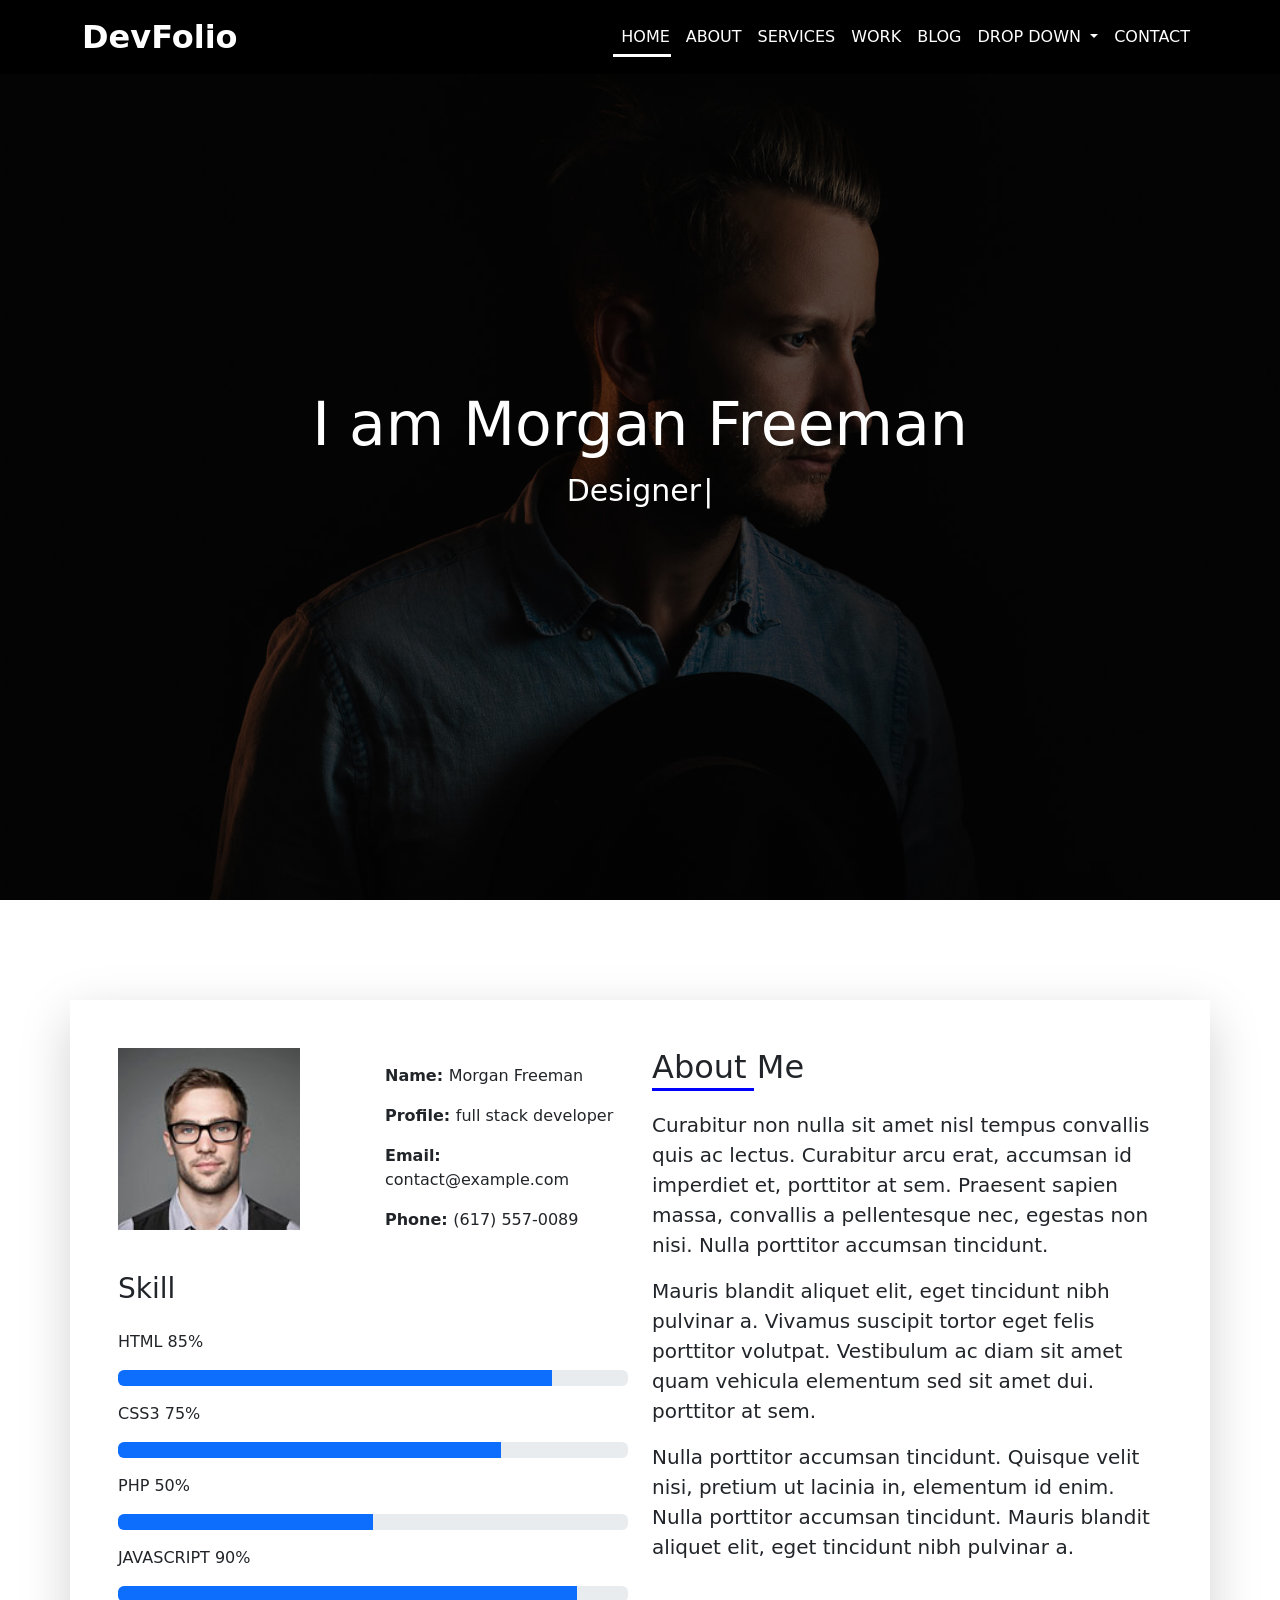
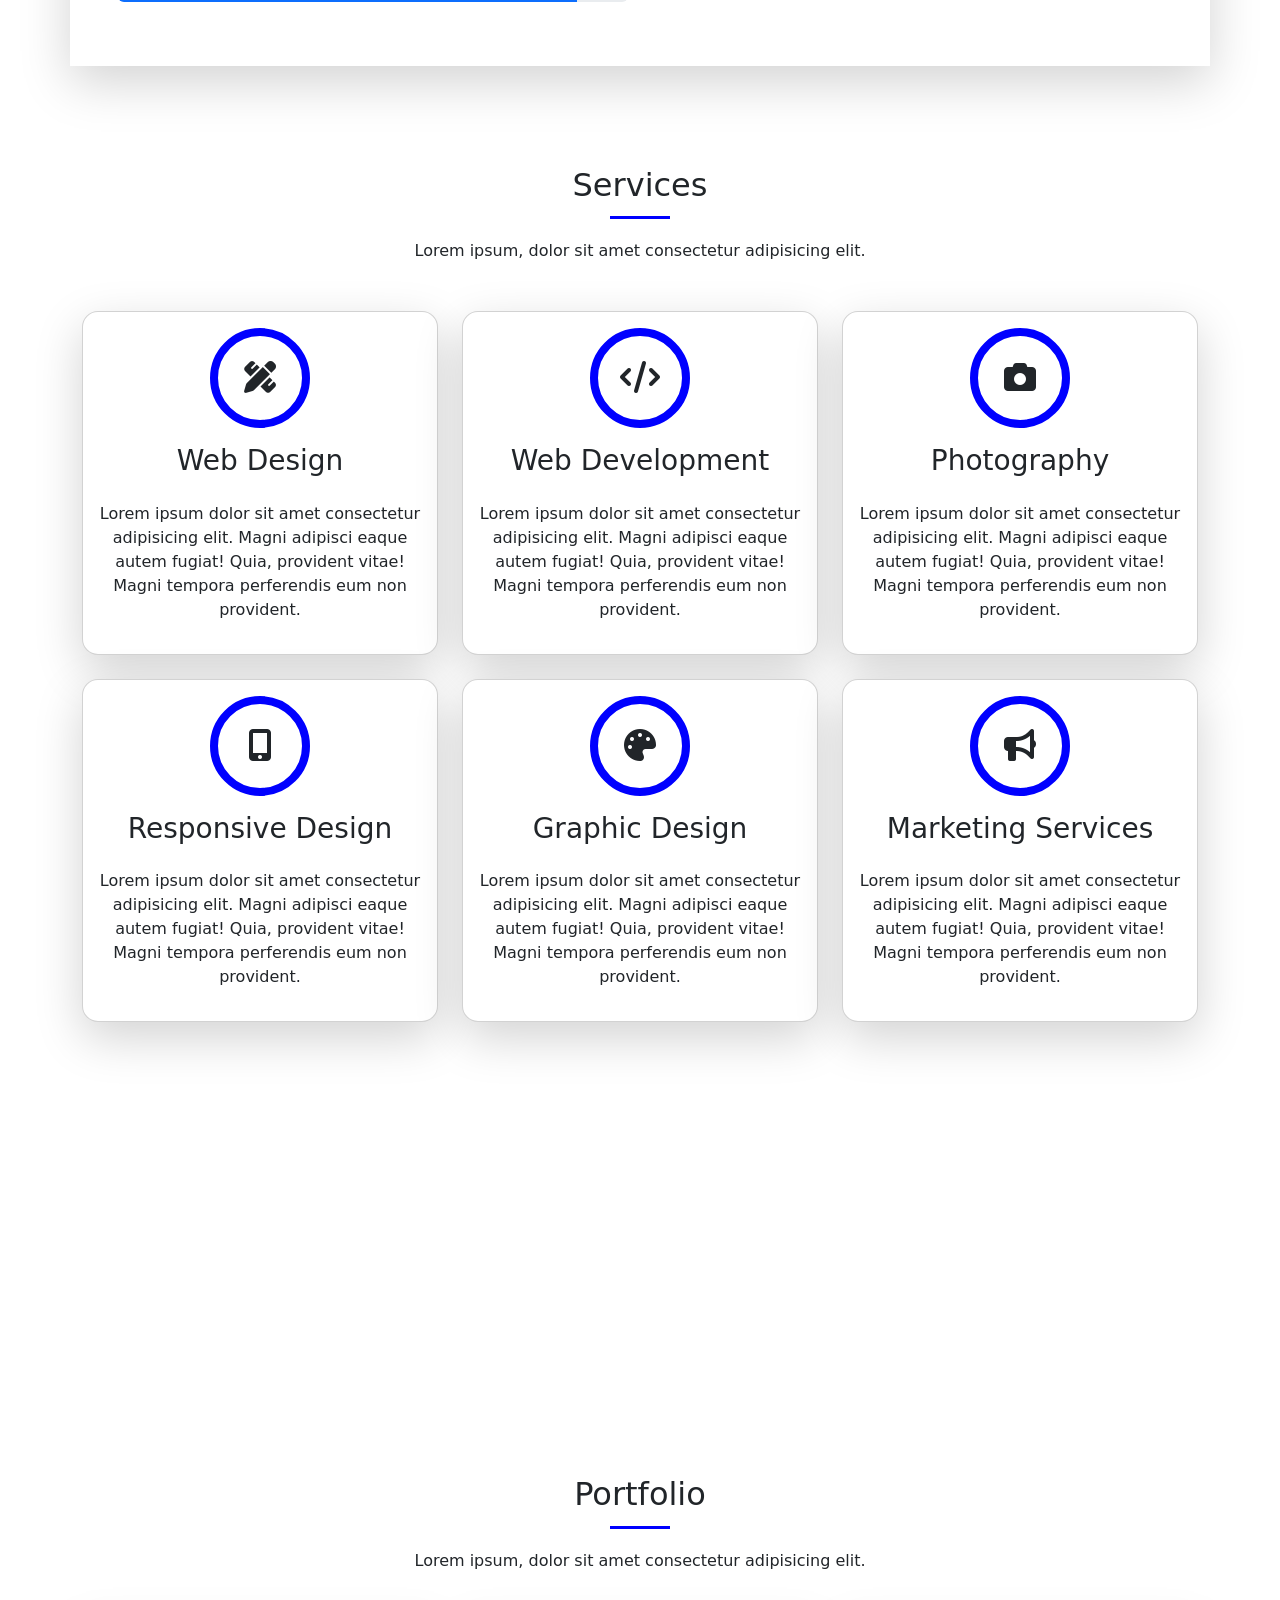
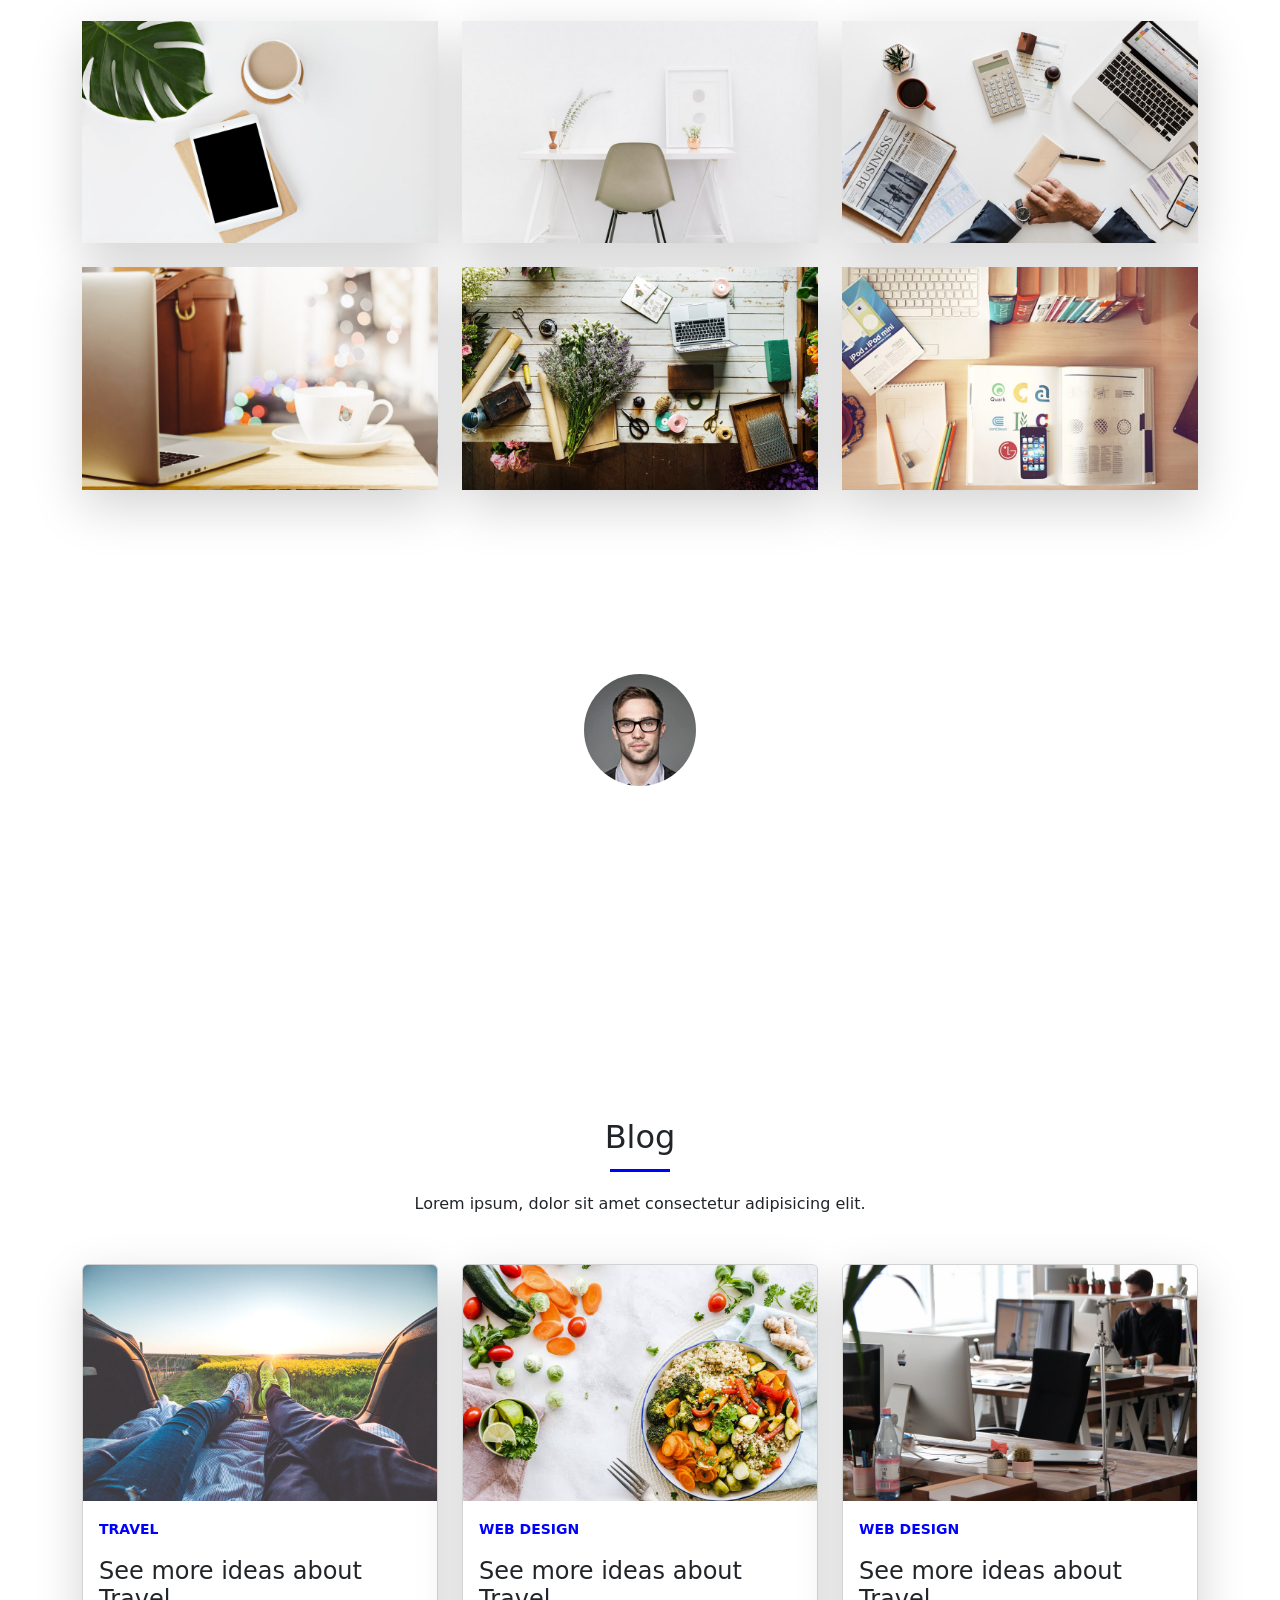
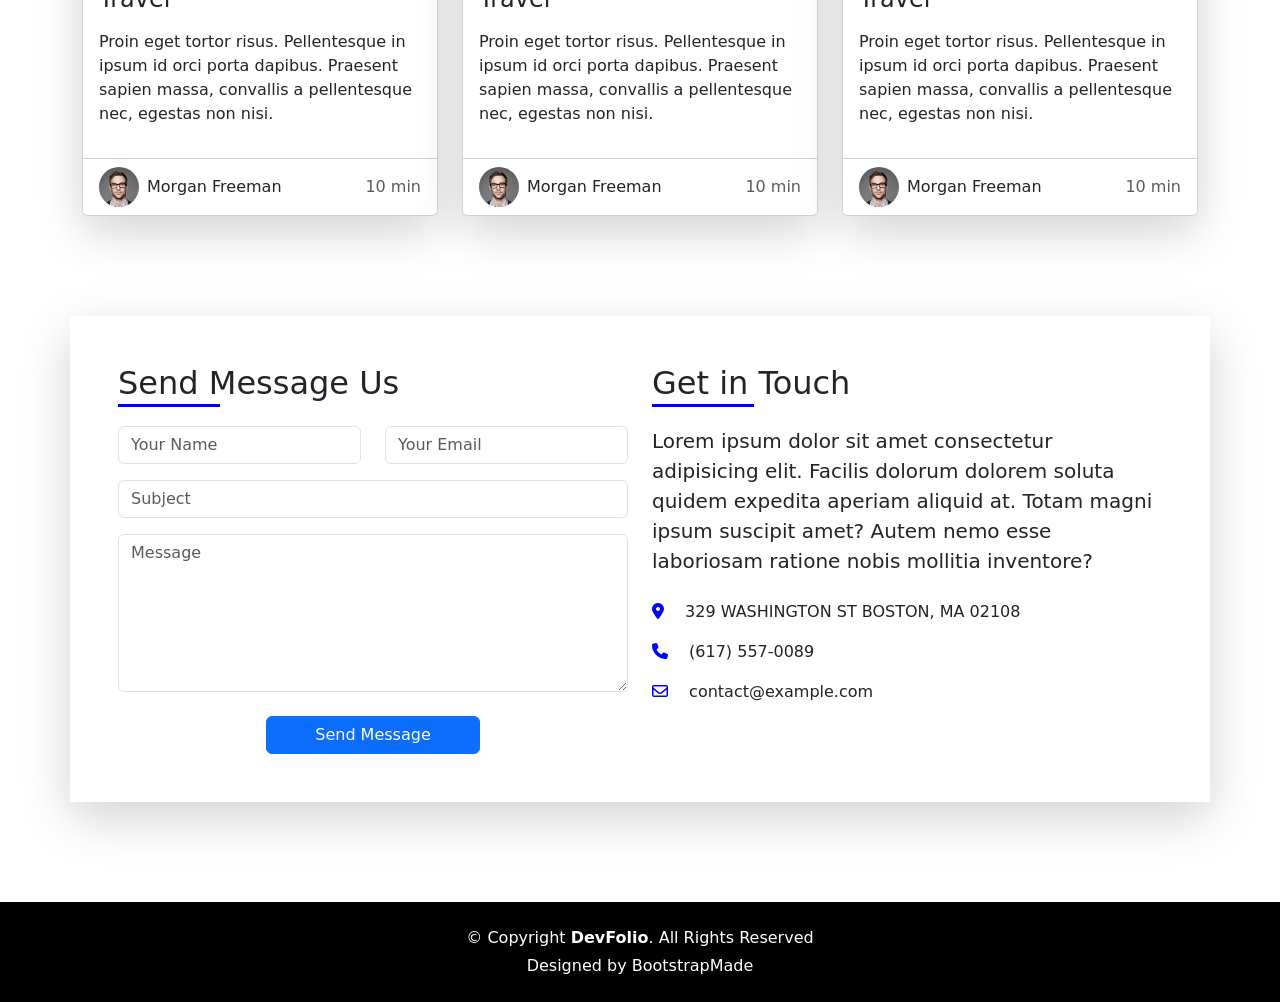
<file: index.html>
<!DOCTYPE html>
<html lang="en">
<head>
    <meta charset="UTF-8">
    <meta name="viewport" content="width=device-width, initial-scale=1.0">
    <title>DevFolio Bootstrap Portfolio Template - Index</title>
    <link rel="stylesheet" href="css/all.min.css">
    <link rel="stylesheet" href="css/bootstrap.min.css">
    <link rel="stylesheet" href="css/style.css">
</head>

<body>

<!-- preloader -->
<div id="preloader"></div>

<!-- <header>
    <nav>
        Navbar
    </nav>
</header>

<main>

    <section id="about">
        About Section
    </section>

    <section id="services">
        Services Section
    </section>

    <section id="portfolio">
        Portfolio Section
    </section>

    <section id="contact">
        Contact Section
    </section>

</main>

<footer>
    Footer
</footer> -->



    <!-- navbar section -->
     <nav class="navbar navbar-expand-lg bg-black fixed-top">
        <div class="container">
          <a class="navbar-brand text-white fw-bold fs-2" href="#hero">DevFolio</a>
          <button class="navbar-toggler" type="button" data-bs-toggle="collapse" data-bs-target="#navbarSupportedContent" aria-controls="navbarSupportedContent" aria-expanded="false" aria-label="Toggle navigation">
            <span class="navbar-toggler-icon"></span>
          </button>
          <div class="collapse navbar-collapse" id="navbarSupportedContent">
            <ul class="navbar-nav ms-auto mb-2 mb-lg-0">
            
              <li class="nav-item">
                <a class="nav-link text-uppercase text-white" href="#hero">home</a>
              </li>

              <li class="nav-item">
                <a class="nav-link text-uppercase text-white" href="#about">about</a>
              </li>

              <li class="nav-item">
                <a class="nav-link text-uppercase text-white" href="#services">services</a>
              </li>

              <li class="nav-item">
                <a class="nav-link text-uppercase text-white" href="#work">work</a>
              </li>

              <li class="nav-item">
                <a class="nav-link text-uppercase text-white" href="#blog">blog</a>
              </li>

        
              <li class="nav-item dropdown">
                <a class="nav-link dropdown-toggle text-uppercase text-white" href="#" role="button" data-bs-toggle="dropdown" aria-expanded="false">
                  Drop down
                </a>
                <ul class="dropdown-menu">
                  <li><a class="dropdown-item" href="#">Drop Down 1</a></li>

                  <!-- deep drop down -->
                  <li class="dropdown-submenu">
                    <a class="dropdown-item dropdown-toggle" href="#">Deep Drop Down</a>
                    <ul class="dropdown-menu">
                      <li><a class="dropdown-item" href="#">Deep Drop Down 1</a></li>
                      <li><a class="dropdown-item" href="#">Deep Drop Down 2</a></li>
                      <li><a class="dropdown-item" href="#">Deep Drop Down 3</a></li>
                      <li><a class="dropdown-item" href="#">Deep Drop Down 4</a></li>
                      <li><a class="dropdown-item" href="#">Deep Drop Down 5</a></li>
                    </ul>
                  </li>

                  <li><a class="dropdown-item" href="#">Drop Down 2</a></li>
                  <li><a class="dropdown-item" href="#">Drop Down 3</a></li>
                  <li><a class="dropdown-item" href="#">Drop Down 4</a></li>
                  
                </ul>
              </li>

              <li class="nav-item">
                <a class="nav-link text-uppercase text-white" href="#contact">contact</a>
              </li>
            
            </ul>
           
          </div>
        </div>
    </nav> 


      <!-- header section -->
        <header id="hero" class="d-flex justify-content-center align-items-center">
      
            <div class="header-caption text-center text-white">
                <h1>I am Morgan Freeman</h1>
                <span class="typed" data-typed-items="Designer, Developer, Freelancer, Photographer"></span><span class="typed-cursor">|</span>
            </div>
    
        </header>  
        
    
     <main>

        <!-- about section -->
        <section id="about">
            <div class="container shadow-lg p-5">
                <div class="row">
                    <div class="col-lg-6">
                        <div>
                           <div class="row">
                                <div class="col-lg-6">
                                    <div>
                                        <img src="images/testimonial-2.jpg" alt="test" class="w-75">
                                    </div>
                                </div>

                                <div class="col-lg-6">
                                    <div>
                                        <ul class="list-unstyled">
                                            <li class="my-3"><span>Name: </span> Morgan Freeman</li>
                                            <li class="my-3"><span>Profile: </span> full stack developer</li>
                                            <li class="my-3"><span>Email: </span> contact@example.com</li>
                                            <li class="my-3"><span>Phone: </span> (617) 557-0089</li>
                                        </ul>
                                    </div>
                                </div>
                          </div>

                          <h3 class="my-4"> Skill </h3>

                              <span>HTML 85%</span>  
                              <div class="progress my-3" role="progressbar" aria-label="HTML skill" aria-valuenow="85" aria-valuemin="0" aria-valuemax="100">
                                <div class="progress-bar" style="width: 85%"></div>
                              </div>

                              <span>CSS3 75%</span>
                              <div class="progress my-3" role="progressbar" aria-label="CSS3 skill" aria-valuenow="75" aria-valuemin="0" aria-valuemax="100">
                                <div class="progress-bar" style="width: 75%"></div>
                              </div>

                             <span>PHP 50%</span>
                              <div class="progress my-3" role="progressbar" aria-label="PHP skill" aria-valuenow="50" aria-valuemin="0" aria-valuemax="100">
                                <div class="progress-bar" style="width: 50%"></div>
                              </div>

                              <span>JAVASCRIPT 90%</span>
                              <div class="progress my-3" role="progressbar" aria-label="JavaScript skill" aria-valuenow="90" aria-valuemin="0" aria-valuemax="100">
                                <div class="progress-bar" style="width: 90%"></div>
                              </div> 

                      </div>
                    </div>

                    <div class="col-lg-6">
                        <div>
                            <h2 class="mb-4">About Me</h2>
                            <p class="lead">Curabitur non nulla sit amet nisl tempus convallis quis ac lectus. Curabitur arcu erat, accumsan id imperdiet et, porttitor at sem. Praesent sapien massa, convallis a pellentesque nec, egestas non nisi. Nulla porttitor accumsan tincidunt.</p>
                            <p class="lead">Mauris blandit aliquet elit, eget tincidunt nibh pulvinar a. Vivamus suscipit tortor eget felis porttitor volutpat. Vestibulum ac diam sit amet quam vehicula elementum sed sit amet dui. porttitor at sem.</p>
                            <p class="lead">Nulla porttitor accumsan tincidunt. Quisque velit nisi, pretium ut lacinia in, elementum id enim. Nulla porttitor accumsan tincidunt. Mauris blandit aliquet elit, eget tincidunt nibh pulvinar a.</p>                   
                        </div>
                    </div>
                </div>
            </div>  
        </section> 


        <!-- services section -->
        <section id="services">
            <div class="container">

                <div class="section-title text-center mb-5">
                    <h2>Services</h2>
                    <p>Lorem ipsum, dolor sit amet consectetur adipisicing elit.</p>
                </div>

                <div class="row gy-4">
                    <div class="col-lg-4">
                        <div class="card text-center p-3 shadow-lg rounded-4">
                            <span class="circle"><i class="fa-solid fa-pen-ruler fa-2xl"></i></span>
                            <h3 class="py-3">Web Design</h3>
                            <p>Lorem ipsum dolor sit amet consectetur adipisicing elit. Magni adipisci eaque autem fugiat! Quia, provident vitae! Magni tempora perferendis eum non provident.</p>
                        </div>
                    </div>

                    <div class="col-lg-4">
                        <div class="card text-center p-3 shadow-lg rounded-4">
                            <span class="circle"><i class="fa-solid fa-code fa-2xl"></i></span>
                            <h3 class="py-3">Web Development</h3>
                            <p>Lorem ipsum dolor sit amet consectetur adipisicing elit. Magni adipisci eaque autem fugiat! Quia, provident vitae! Magni tempora perferendis eum non provident.</p>
                        </div>
                    </div>

                    <div class="col-lg-4">
                        <div class="card text-center p-3 shadow-lg rounded-4">
                            <span class="circle"><i class="fa-solid fa-camera fa-2xl"></i></span>
                            <h3 class="py-3">Photography</h3>
                            <p>Lorem ipsum dolor sit amet consectetur adipisicing elit. Magni adipisci eaque autem fugiat! Quia, provident vitae! Magni tempora perferendis eum non provident.</p>
                        </div>
                    </div>

                    <div class="col-lg-4">
                        <div class="card text-center p-3 shadow-lg rounded-4">
                            <span class="circle"><i class="fa-solid fa-mobile-screen-button fa-2xl"></i></span>
                            <h3 class="py-3">Responsive Design</h3>
                            <p>Lorem ipsum dolor sit amet consectetur adipisicing elit. Magni adipisci eaque autem fugiat! Quia, provident vitae! Magni tempora perferendis eum non provident.</p>
                        </div>
                    </div>

                    <div class="col-lg-4">
                        <div class="card text-center p-3 shadow-lg rounded-4">
                            <span class="circle"><i class="fa-solid fa-palette fa-2xl"></i></span>
                            <h3 class="py-3">Graphic Design</h3>
                            <p>Lorem ipsum dolor sit amet consectetur adipisicing elit. Magni adipisci eaque autem fugiat! Quia, provident vitae! Magni tempora perferendis eum non provident.</p>
                        </div>
                    </div>

                    <div class="col-lg-4">
                        <div class="card text-center p-3 shadow-lg rounded-4">
                            <span class="circle"><i class="fa-solid fa-bullhorn fa-2xl"></i></span>
                            <h3 class="py-3">Marketing Services</h3>
                            <p>Lorem ipsum dolor sit amet consectetur adipisicing elit. Magni adipisci eaque autem fugiat! Quia, provident vitae! Magni tempora perferendis eum non provident.</p>
                        </div>
                    </div>
                </div>
            </div>

        </section> 


        <!-- counters section -->
        <section id="counters" class="text-white text-center">
            <div class="container">
                <div class="row gy-4">

                    <div class="col-lg-3 col-6">
                        <span class="counter" data-target="232">0</span>
                        <p class="text-uppercase">works completed</p>
                    </div>

                    <div class="col-lg-3 col-6">
                        <span class="counter" data-target="79">0</span>
                        <p class="text-uppercase">years of experience</p>
                    </div>

                    <div class="col-lg-3 col-6">
                        <span class="counter" data-target="21">0</span>
                        <p class="text-uppercase">total clients</p>
                    </div>

                    <div class="col-lg-3 col-6">
                        <span class="counter" data-target="185">0</span>
                        <p class="text-uppercase">award won</p>
                    </div>

                </div>
            </div>
        </section>


        <!-- work section -->
        <section id="work">
            <div class="container">

                <div class="section-title text-center mb-5">
                    <h2>Portfolio</h2>
                    <p>Lorem ipsum, dolor sit amet consectetur adipisicing elit.</p>
                </div>

                <div class="row gy-4">

                    <div class="col-lg-4 col-md-6">
                        <div class="work-box shadow-lg">
                            <img src="images/work-1.jpg" alt="work-1">
                            <div class="work-overlay d-flex flex-column justify-content-center align-items-center text-white text-center">
                                <h4>Lorem impsum dolor</h4>
                                <span>Web Design / 18 Sep. 2018</span>
                                <a href="portfolio-details.html" class="work-link text-white mt-3"><i class="fa-solid fa-plus"></i></a>
                            </div>
                        </div>
                    </div>

                    <div class="col-lg-4 col-md-6">
                        <div class="work-box shadow-lg">
                            <img src="images/work-2.jpg" alt="work-2">
                            <div class="work-overlay d-flex flex-column justify-content-center align-items-center text-white text-center">
                                <h4>Loreda Cuno Nere</h4>
                                <span>Web Design / 18 Sep. 2018</span>
                                <a href="portfolio-details.html" class="work-link text-white mt-3"><i class="fa-solid fa-plus"></i></a>
                            </div>
                        </div>
                    </div>

                    <div class="col-lg-4 col-md-6">
                        <div class="work-box shadow-lg">
                            <img src="images/work-3.jpg" alt="work-3">
                            <div class="work-overlay d-flex flex-column justify-content-center align-items-center text-white text-center">
                                <h4>Mavrito Lana Dere</h4>
                                <span>Web Design / 18 Sep. 2018</span>
                                <a href="portfolio-details.html" class="work-link text-white mt-3"><i class="fa-solid fa-plus"></i></a>
                            </div>
                        </div>
                    </div>

                    <div class="col-lg-4 col-md-6">
                        <div class="work-box shadow-lg">
                            <img src="images/work-4.jpg" alt="work-4">
                            <div class="work-overlay d-flex flex-column justify-content-center align-items-center text-white text-center">
                                <h4>Bindo Laro Cado</h4>
                                <span>Web Design / 18 Sep. 2018</span>
                                <a href="portfolio-details.html" class="work-link text-white mt-3"><i class="fa-solid fa-plus"></i></a>
                            </div>
                        </div>
                    </div>

                    <div class="col-lg-4 col-md-6">
                        <div class="work-box shadow-lg">
                            <img src="images/work-5.jpg" alt="work-5">
                            <div class="work-overlay d-flex flex-column justify-content-center align-items-center text-white text-center">
                                <h4>Studio Lena Mado</h4>
                                <span>Web Design / 18 Sep. 2018</span>
                                <a href="portfolio-details.html" class="work-link text-white mt-3"><i class="fa-solid fa-plus"></i></a>
                            </div>
                        </div>
                    </div>

                    <div class="col-lg-4 col-md-6">
                        <div class="work-box shadow-lg">
                            <img src="images/work-6.jpg" alt="work-6">
                            <div class="work-overlay d-flex flex-column justify-content-center align-items-center text-white text-center">
                                <h4>Studio Big Bang</h4>
                                <span>Web Design / 18 Sep. 2017</span>
                                <a href="portfolio-details.html" class="work-link text-white mt-3"><i class="fa-solid fa-plus"></i></a>
                            </div>
                        </div>
                    </div>

                </div>
            </div>
        </section>


        <!-- testimonials section -->
        <section id="testimonials" class="text-white text-center">
            <div class="container">
                <div id="testimonialsCarousel" class="carousel slide" data-bs-ride="carousel">

                    <div class="carousel-indicators">
                        <button type="button" data-bs-target="#testimonialsCarousel" data-bs-slide-to="0" class="active" aria-current="true" aria-label="Slide 1"></button>
                        <button type="button" data-bs-target="#testimonialsCarousel" data-bs-slide-to="1" aria-label="Slide 2"></button>
                    </div>

                    <div class="carousel-inner">

                        <div class="carousel-item active">
                            <div class="col-lg-8 mx-auto">
                                <img src="images/testimonial-2.jpg" alt="Xavi Alonso" class="rounded-circle border border-4 border-white mb-3">
                                <h4>Xavi Alonso</h4>
                                <p class="lead">Curabitur arcu erat, accumsan id imperdiet et, porttitor at sem. Lorem ipsum dolor sit amet, consectetur adipiscing elit.</p>
                            </div>
                        </div>

                        <div class="carousel-item">
                            <div class="col-lg-8 mx-auto">
                                <img src="images/testimonial-4.jpg" alt="Marta Socrate" class="rounded-circle border border-4 border-white mb-3">
                                <h4>Marta Socrate</h4>
                                <p class="lead">Curabitur arcu erat, accumsan id imperdiet et, porttitor at sem. Lorem ipsum dolor sit amet, consectetur adipiscing elit.</p>
                            </div>
                        </div>

                    </div>
                </div>
            </div>
        </section>


        <!-- blog section -->
        <section id="blog">
            <div class="container">

                <div class="section-title text-center mb-5">
                    <h2>Blog</h2>
                    <p>Lorem ipsum, dolor sit amet consectetur adipisicing elit.</p>
                </div>

                <div class="row gy-4">

                    <div class="col-lg-4 col-md-6">
                        <div class="card post shadow-lg h-100">
                            <a href="blog-single.html"><img src="images/post-1.jpg" class="card-img-top" alt="post-1"></a>
                            <div class="card-body">
                                <span class="post-category text-uppercase">Travel</span>
                                <h4 class="my-3"><a href="blog-single.html" class="text-decoration-none text-dark">See more ideas about Travel</a></h4>
                                <p>Proin eget tortor risus. Pellentesque in ipsum id orci porta dapibus. Praesent sapien massa, convallis a pellentesque nec, egestas non nisi.</p>
                            </div>
                            <div class="card-footer bg-white d-flex justify-content-between align-items-center">
                                <a href="#" class="d-flex align-items-center text-decoration-none text-dark">
                                    <img src="images/testimonial-2.jpg" alt="Morgan Freeman" class="rounded-circle me-2">
                                    <span>Morgan Freeman</span>
                                </a>
                                <span class="text-muted">10 min</span>
                            </div>
                        </div>
                    </div>

                    <div class="col-lg-4 col-md-6">
                        <div class="card post shadow-lg h-100">
                            <a href="blog-single.html"><img src="images/post-2.jpg" class="card-img-top" alt="post-2"></a>
                            <div class="card-body">
                                <span class="post-category text-uppercase">Web Design</span>
                                <h4 class="my-3"><a href="blog-single.html" class="text-decoration-none text-dark">See more ideas about Travel</a></h4>
                                <p>Proin eget tortor risus. Pellentesque in ipsum id orci porta dapibus. Praesent sapien massa, convallis a pellentesque nec, egestas non nisi.</p>
                            </div>
                            <div class="card-footer bg-white d-flex justify-content-between align-items-center">
                                <a href="#" class="d-flex align-items-center text-decoration-none text-dark">
                                    <img src="images/testimonial-2.jpg" alt="Morgan Freeman" class="rounded-circle me-2">
                                    <span>Morgan Freeman</span>
                                </a>
                                <span class="text-muted">10 min</span>
                            </div>
                        </div>
                    </div>

                    <div class="col-lg-4 col-md-6">
                        <div class="card post shadow-lg h-100">
                            <a href="blog-single.html"><img src="images/post-3.jpg" class="card-img-top" alt="post-3"></a>
                            <div class="card-body">
                                <span class="post-category text-uppercase">Web Design</span>
                                <h4 class="my-3"><a href="blog-single.html" class="text-decoration-none text-dark">See more ideas about Travel</a></h4>
                                <p>Proin eget tortor risus. Pellentesque in ipsum id orci porta dapibus. Praesent sapien massa, convallis a pellentesque nec, egestas non nisi.</p>
                            </div>
                            <div class="card-footer bg-white d-flex justify-content-between align-items-center">
                                <a href="#" class="d-flex align-items-center text-decoration-none text-dark">
                                    <img src="images/testimonial-2.jpg" alt="Morgan Freeman" class="rounded-circle me-2">
                                    <span>Morgan Freeman</span>
                                </a>
                                <span class="text-muted">10 min</span>
                            </div>
                        </div>
                    </div>

                </div>
            </div>
        </section>


        <!-- contact section -->
        <section id="contact">
            <div class="container shadow-lg p-5">
                <div class="row gy-5">

                    <!-- contact form -->
                    <div class="col-lg-6">
                        <h2 class="mb-4 contact-title">Send Message Us</h2>

                        <form id="contactForm">
                            <div class="row gy-3">
                                <div class="col-md-6">
                                    <input type="text" class="form-control" name="name" placeholder="Your Name" required>
                                </div>
                                <div class="col-md-6">
                                    <input type="email" class="form-control" name="email" placeholder="Your Email" required>
                                </div>
                                <div class="col-12">
                                    <input type="text" class="form-control" name="subject" placeholder="Subject" required>
                                </div>
                                <div class="col-12">
                                    <textarea class="form-control" name="message" rows="6" placeholder="Message" required></textarea>
                                </div>
                                <div class="col-12 text-center">
                                    <div id="formLoading" class="d-none">Loading</div>
                                    <div id="formSent" class="d-none text-success">Your message has been sent. Thank you!</div>
                                    <button type="submit" class="btn btn-primary px-5 mt-2">Send Message</button>
                                </div>
                            </div>
                        </form>
                    </div>

                    <!-- contact info -->
                    <div class="col-lg-6">
                        <h2 class="mb-4 contact-title">Get in Touch</h2>
                        <p class="lead">Lorem ipsum dolor sit amet consectetur adipisicing elit. Facilis dolorum dolorem soluta quidem expedita aperiam aliquid at. Totam magni ipsum suscipit amet? Autem nemo esse laboriosam ratione nobis mollitia inventore?</p>

                        <ul class="list-unstyled contact-info mt-4">
                            <li class="my-3"><i class="fa-solid fa-location-dot me-3"></i> 329 WASHINGTON ST BOSTON, MA 02108</li>
                            <li class="my-3"><i class="fa-solid fa-phone me-3"></i> (617) 557-0089</li>
                            <li class="my-3"><i class="fa-regular fa-envelope me-3"></i> contact@example.com</li>
                        </ul>
                    </div>

                </div>
            </div>
        </section>
      
    </main> 


    <!-- footer section -->
    <footer class="bg-black text-white text-center py-4">
        <div class="container">
            <p class="mb-1">&copy; Copyright <strong>DevFolio</strong>. All Rights Reserved</p>
            <p class="mb-0">Designed by <a href="https://bootstrapmade.com/" class="text-white">BootstrapMade</a></p>
        </div>
    </footer>

    <!-- back to top button -->
    <a href="#hero" class="back-to-top"><i class="fa-solid fa-arrow-up"></i></a>



<script src="js/bootstrap.bundle.min.js"></script>
<script src="js/main.js"></script>

</body>
</html>
</file>
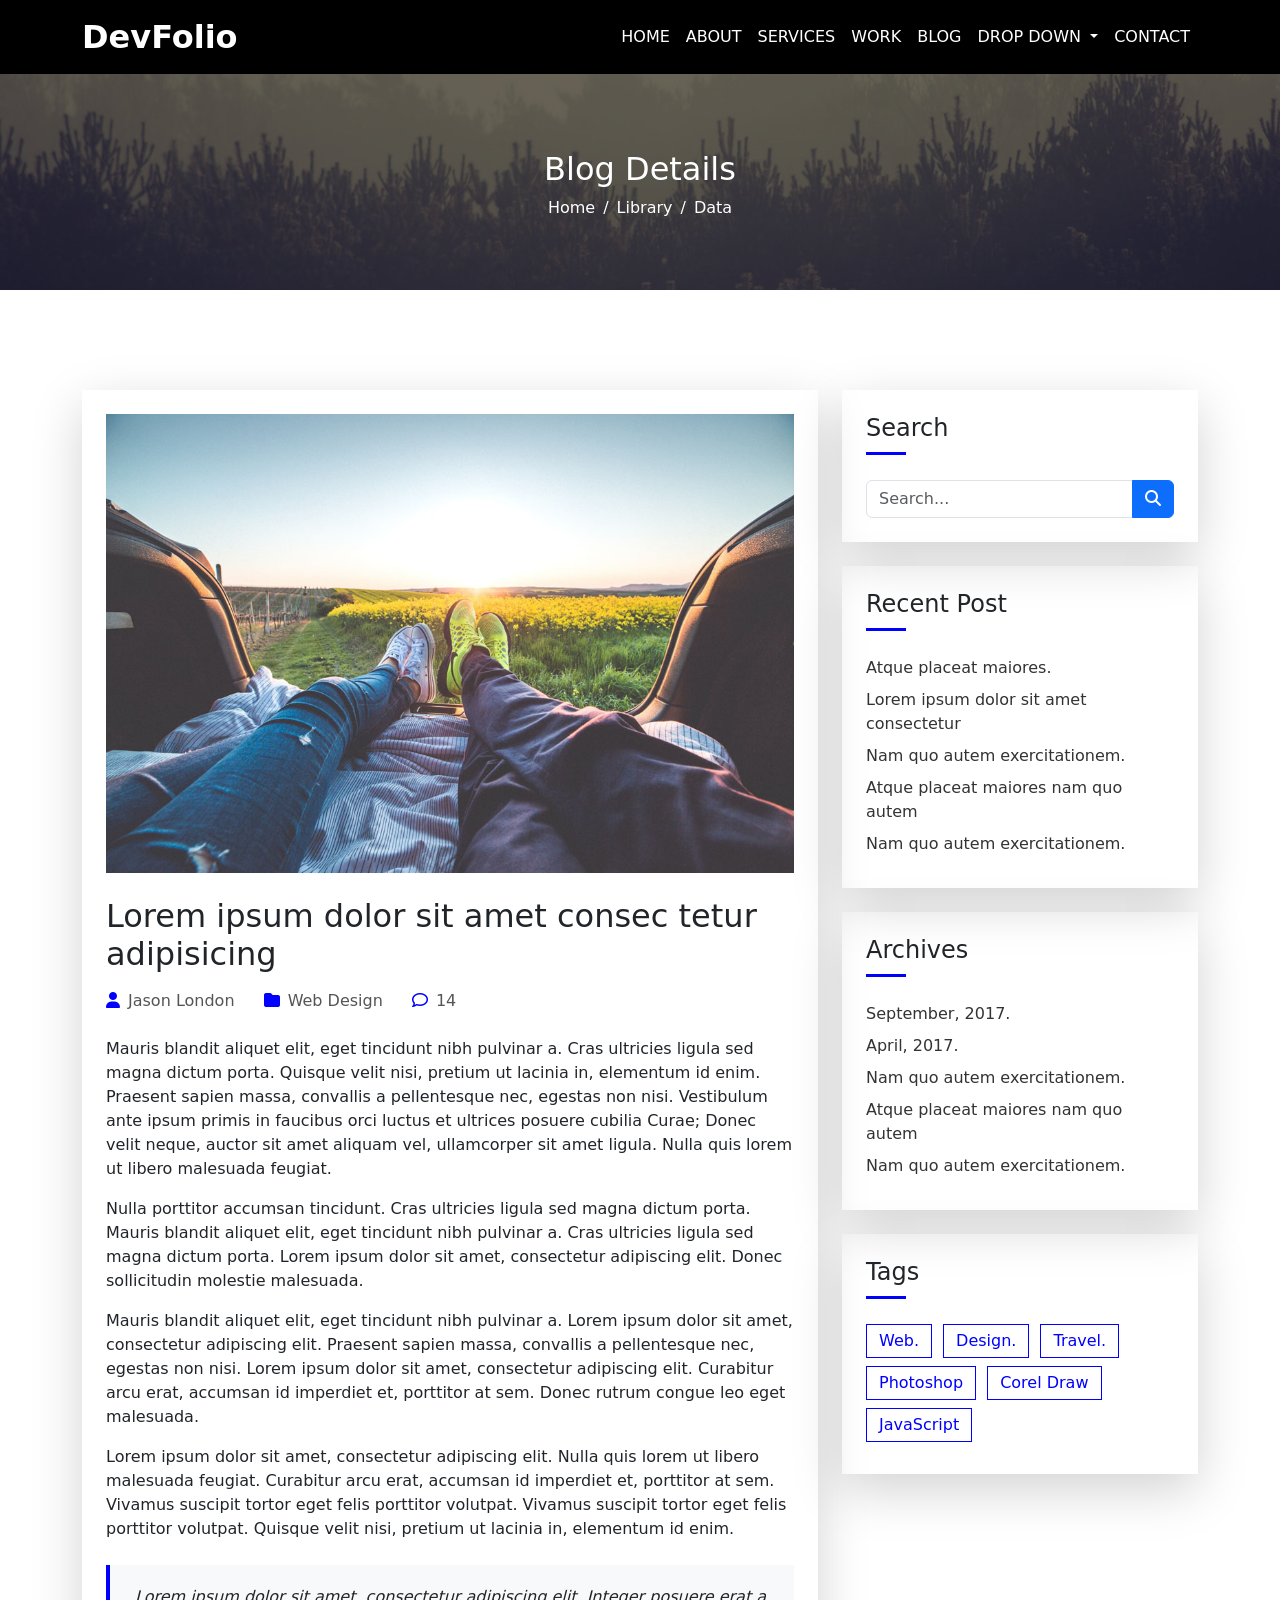
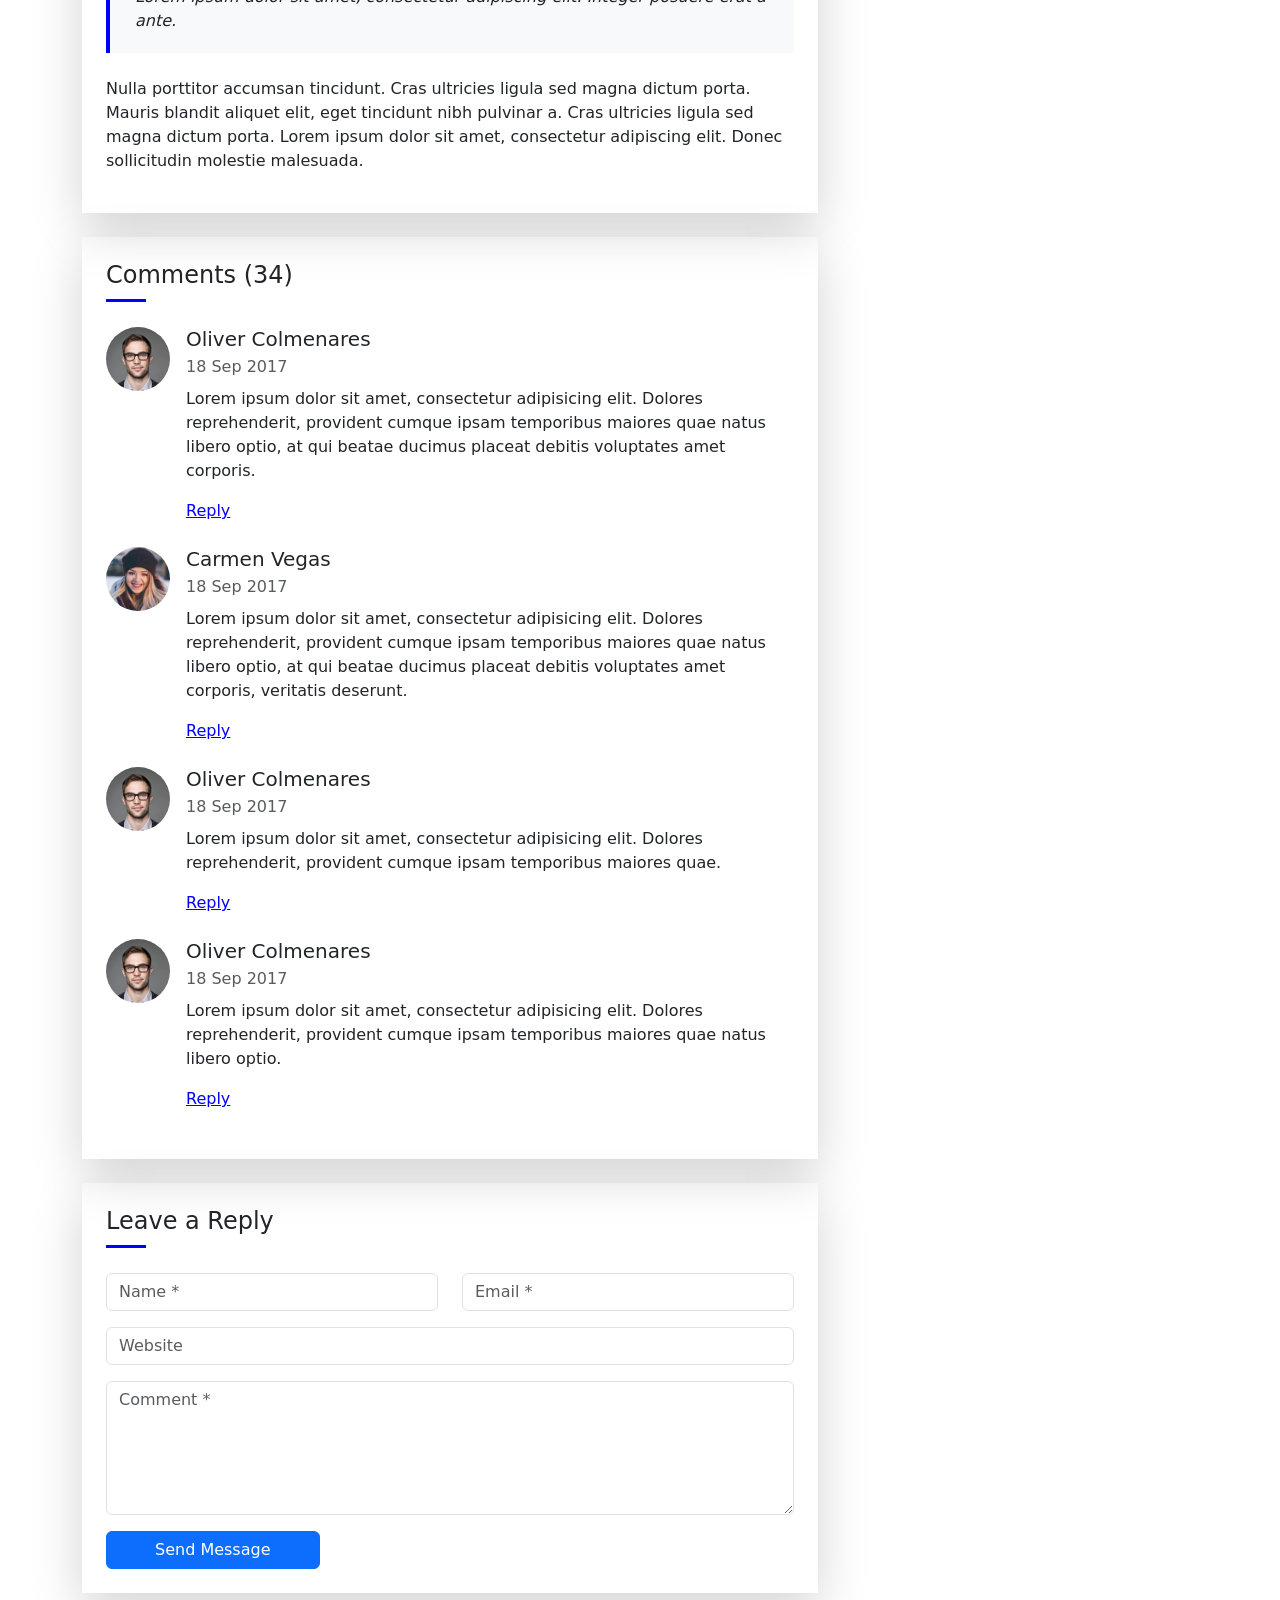
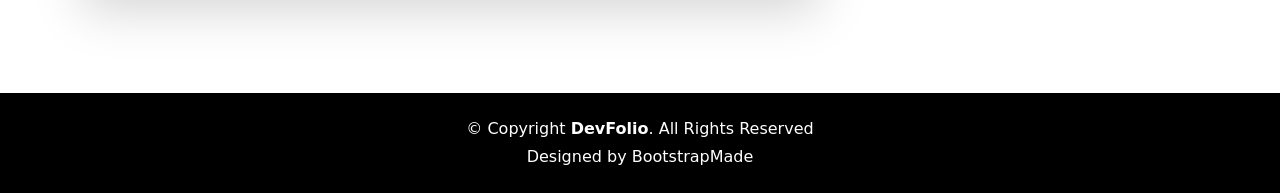
<file: blog-single.html>
<!DOCTYPE html>
<html lang="en">
<head>
    <meta charset="UTF-8">
    <meta name="viewport" content="width=device-width, initial-scale=1.0">
    <title>DevFolio Bootstrap Portfolio Template - Blog Single</title>
    <link rel="stylesheet" href="css/all.min.css">
    <link rel="stylesheet" href="css/bootstrap.min.css">
    <link rel="stylesheet" href="css/style.css">
</head>

<body>

<!-- preloader -->
<div id="preloader"></div>

    <!-- navbar section -->
     <nav class="navbar navbar-expand-lg bg-black fixed-top">
        <div class="container">
          <a class="navbar-brand text-white fw-bold fs-2" href="index.html#hero">DevFolio</a>
          <button class="navbar-toggler" type="button" data-bs-toggle="collapse" data-bs-target="#navbarSupportedContent" aria-controls="navbarSupportedContent" aria-expanded="false" aria-label="Toggle navigation">
            <span class="navbar-toggler-icon"></span>
          </button>
          <div class="collapse navbar-collapse" id="navbarSupportedContent">
            <ul class="navbar-nav ms-auto mb-2 mb-lg-0">
            
              <li class="nav-item">
                <a class="nav-link text-uppercase text-white" href="index.html#hero">home</a>
              </li>

              <li class="nav-item">
                <a class="nav-link text-uppercase text-white" href="index.html#about">about</a>
              </li>

              <li class="nav-item">
                <a class="nav-link text-uppercase text-white" href="index.html#services">services</a>
              </li>

              <li class="nav-item">
                <a class="nav-link text-uppercase text-white" href="index.html#work">work</a>
              </li>

              <li class="nav-item">
                <a class="nav-link text-uppercase text-white" href="index.html#blog">blog</a>
              </li>

        
              <li class="nav-item dropdown">
                <a class="nav-link dropdown-toggle text-uppercase text-white" href="#" role="button" data-bs-toggle="dropdown" aria-expanded="false">
                  Drop down
                </a>
                <ul class="dropdown-menu">
                  <li><a class="dropdown-item" href="#">Drop Down 1</a></li>

                  <!-- deep drop down -->
                  <li class="dropdown-submenu">
                    <a class="dropdown-item dropdown-toggle" href="#">Deep Drop Down</a>
                    <ul class="dropdown-menu">
                      <li><a class="dropdown-item" href="#">Deep Drop Down 1</a></li>
                      <li><a class="dropdown-item" href="#">Deep Drop Down 2</a></li>
                      <li><a class="dropdown-item" href="#">Deep Drop Down 3</a></li>
                      <li><a class="dropdown-item" href="#">Deep Drop Down 4</a></li>
                      <li><a class="dropdown-item" href="#">Deep Drop Down 5</a></li>
                    </ul>
                  </li>

                  <li><a class="dropdown-item" href="#">Drop Down 2</a></li>
                  <li><a class="dropdown-item" href="#">Drop Down 3</a></li>
                  <li><a class="dropdown-item" href="#">Drop Down 4</a></li>
                  
                </ul>
              </li>

              <li class="nav-item">
                <a class="nav-link text-uppercase text-white" href="index.html#contact">contact</a>
              </li>
            
            </ul>
           
          </div>
        </div>
    </nav> 


      
    <!-- page banner -->
    <div class="page-banner text-white text-center">
        <div class="container">
            <h2>Blog Details</h2>
            <nav aria-label="breadcrumb">
                <ol class="breadcrumb justify-content-center mb-0">
                    <li class="breadcrumb-item"><a href="index.html" class="text-white">Home</a></li>
                    <li class="breadcrumb-item"><a href="#" class="text-white">Library</a></li>
                    <li class="breadcrumb-item active text-white" aria-current="page">Data</li>
                </ol>
            </nav>
        </div>
    </div>

    <main>

        <!-- blog single section -->
        <section id="blog-single">
            <div class="container">
                <div class="row gy-5">

                    <!-- article -->
                    <div class="col-lg-8">
                        <article class="shadow-lg p-4">

                            <img src="images/post-1.jpg" alt="post-1" class="w-100 mb-4">

                            <h1 class="mb-3">Lorem ipsum dolor sit amet consec tetur adipisicing</h1>

                            <ul class="list-inline post-meta mb-4">
                                <li class="list-inline-item me-4"><i class="fa-solid fa-user me-2"></i><a href="#" class="text-decoration-none">Jason London</a></li>
                                <li class="list-inline-item me-4"><i class="fa-solid fa-folder me-2"></i><a href="#" class="text-decoration-none">Web Design</a></li>
                                <li class="list-inline-item"><i class="fa-regular fa-comment me-2"></i><a href="#" class="text-decoration-none">14</a></li>
                            </ul>

                            <p>Mauris blandit aliquet elit, eget tincidunt nibh pulvinar a. Cras ultricies ligula sed magna dictum porta. Quisque velit nisi, pretium ut lacinia in, elementum id enim. Praesent sapien massa, convallis a pellentesque nec, egestas non nisi. Vestibulum ante ipsum primis in faucibus orci luctus et ultrices posuere cubilia Curae; Donec velit neque, auctor sit amet aliquam vel, ullamcorper sit amet ligula. Nulla quis lorem ut libero malesuada feugiat.</p>

                            <p>Nulla porttitor accumsan tincidunt. Cras ultricies ligula sed magna dictum porta. Mauris blandit aliquet elit, eget tincidunt nibh pulvinar a. Cras ultricies ligula sed magna dictum porta. Lorem ipsum dolor sit amet, consectetur adipiscing elit. Donec sollicitudin molestie malesuada.</p>

                            <p>Mauris blandit aliquet elit, eget tincidunt nibh pulvinar a. Lorem ipsum dolor sit amet, consectetur adipiscing elit. Praesent sapien massa, convallis a pellentesque nec, egestas non nisi. Lorem ipsum dolor sit amet, consectetur adipiscing elit. Curabitur arcu erat, accumsan id imperdiet et, porttitor at sem. Donec rutrum congue leo eget malesuada.</p>

                            <p>Lorem ipsum dolor sit amet, consectetur adipiscing elit. Nulla quis lorem ut libero malesuada feugiat. Curabitur arcu erat, accumsan id imperdiet et, porttitor at sem. Vivamus suscipit tortor eget felis porttitor volutpat. Vivamus suscipit tortor eget felis porttitor volutpat. Quisque velit nisi, pretium ut lacinia in, elementum id enim.</p>

                            <blockquote class="quote-box my-4">
                                <p class="mb-0">Lorem ipsum dolor sit amet, consectetur adipiscing elit. Integer posuere erat a ante.</p>
                            </blockquote>

                            <p>Nulla porttitor accumsan tincidunt. Cras ultricies ligula sed magna dictum porta. Mauris blandit aliquet elit, eget tincidunt nibh pulvinar a. Cras ultricies ligula sed magna dictum porta. Lorem ipsum dolor sit amet, consectetur adipiscing elit. Donec sollicitudin molestie malesuada.</p>

                        </article>

                        <!-- comments -->
                        <div class="shadow-lg p-4 mt-4">
                            <h4 class="widget-title">Comments (34)</h4>
                            <ul class="list-unstyled mb-0">
                            <li class="comment d-flex my-4">
                                <img src="images/testimonial-2.jpg" alt="Oliver Colmenares" class="rounded-circle me-3">
                                <div>
                                    <h5 class="mb-1">Oliver Colmenares</h5>
                                    <time class="text-muted d-block mb-2">18 Sep 2017</time>
                                    <p>Lorem ipsum dolor sit amet, consectetur adipisicing elit. Dolores reprehenderit, provident cumque ipsam temporibus maiores quae natus libero optio, at qui beatae ducimus placeat debitis voluptates amet corporis.</p>
                                    <a href="#" class="reply-link">Reply</a>
                                </div>
                            </li>
                            <li class="comment d-flex my-4">
                                <img src="images/testimonial-4.jpg" alt="Carmen Vegas" class="rounded-circle me-3">
                                <div>
                                    <h5 class="mb-1">Carmen Vegas</h5>
                                    <time class="text-muted d-block mb-2">18 Sep 2017</time>
                                    <p>Lorem ipsum dolor sit amet, consectetur adipisicing elit. Dolores reprehenderit, provident cumque ipsam temporibus maiores quae natus libero optio, at qui beatae ducimus placeat debitis voluptates amet corporis, veritatis deserunt.</p>
                                    <a href="#" class="reply-link">Reply</a>
                                </div>
                            </li>
                            <li class="comment d-flex my-4">
                                <img src="images/testimonial-2.jpg" alt="Oliver Colmenares" class="rounded-circle me-3">
                                <div>
                                    <h5 class="mb-1">Oliver Colmenares</h5>
                                    <time class="text-muted d-block mb-2">18 Sep 2017</time>
                                    <p>Lorem ipsum dolor sit amet, consectetur adipisicing elit. Dolores reprehenderit, provident cumque ipsam temporibus maiores quae.</p>
                                    <a href="#" class="reply-link">Reply</a>
                                </div>
                            </li>
                            <li class="comment d-flex my-4">
                                <img src="images/testimonial-2.jpg" alt="Oliver Colmenares" class="rounded-circle me-3">
                                <div>
                                    <h5 class="mb-1">Oliver Colmenares</h5>
                                    <time class="text-muted d-block mb-2">18 Sep 2017</time>
                                    <p>Lorem ipsum dolor sit amet, consectetur adipisicing elit. Dolores reprehenderit, provident cumque ipsam temporibus maiores quae natus libero optio.</p>
                                    <a href="#" class="reply-link">Reply</a>
                                </div>
                            </li>
                            </ul>
                        </div>

                        <!-- leave a reply -->
                        <div class="shadow-lg p-4 mt-4">
                            <h4 class="widget-title">Leave a Reply</h4>
                            <form id="replyForm" data-demo>
                                <div class="row gy-3">
                                    <div class="col-md-6">
                                        <input type="text" class="form-control" placeholder="Name *" required>
                                    </div>
                                    <div class="col-md-6">
                                        <input type="email" class="form-control" placeholder="Email *" required>
                                    </div>
                                    <div class="col-12">
                                        <input type="text" class="form-control" placeholder="Website">
                                    </div>
                                    <div class="col-12">
                                        <textarea class="form-control" rows="5" placeholder="Comment *" required></textarea>
                                    </div>
                                    <div class="col-12">
                                        <button type="submit" class="btn btn-primary px-5">Send Message</button>
                                    </div>
                                </div>
                            </form>
                        </div>
                    </div>

                    <!-- sidebar -->
                    <div class="col-lg-4">

                        <div class="shadow-lg p-4 mb-4">
                            <h4 class="widget-title">Search</h4>
                            <form class="input-group" data-demo>
                                <input type="text" class="form-control" placeholder="Search...">
                                <button class="btn btn-primary" type="submit"><i class="fa-solid fa-magnifying-glass"></i></button>
                            </form>
                        </div>

                        <div class="shadow-lg p-4 mb-4">
                            <h4 class="widget-title">Recent Post</h4>
                            <ul class="list-unstyled mb-0">
                                <li class="my-2"><a href="#" class="text-decoration-none">Atque placeat maiores.</a></li>
                                <li class="my-2"><a href="#" class="text-decoration-none">Lorem ipsum dolor sit amet consectetur</a></li>
                                <li class="my-2"><a href="#" class="text-decoration-none">Nam quo autem exercitationem.</a></li>
                                <li class="my-2"><a href="#" class="text-decoration-none">Atque placeat maiores nam quo autem</a></li>
                                <li class="my-2"><a href="#" class="text-decoration-none">Nam quo autem exercitationem.</a></li>
                            </ul>
                        </div>

                        <div class="shadow-lg p-4 mb-4">
                            <h4 class="widget-title">Archives</h4>
                            <ul class="list-unstyled mb-0">
                                <li class="my-2"><a href="#" class="text-decoration-none">September, 2017.</a></li>
                                <li class="my-2"><a href="#" class="text-decoration-none">April, 2017.</a></li>
                                <li class="my-2"><a href="#" class="text-decoration-none">Nam quo autem exercitationem.</a></li>
                                <li class="my-2"><a href="#" class="text-decoration-none">Atque placeat maiores nam quo autem</a></li>
                                <li class="my-2"><a href="#" class="text-decoration-none">Nam quo autem exercitationem.</a></li>
                            </ul>
                        </div>

                        <div class="shadow-lg p-4">
                            <h4 class="widget-title">Tags</h4>
                            <div class="tags">
                                <a href="#" class="tag">Web.</a>
                                <a href="#" class="tag">Design.</a>
                                <a href="#" class="tag">Travel.</a>
                                <a href="#" class="tag">Photoshop</a>
                                <a href="#" class="tag">Corel Draw</a>
                                <a href="#" class="tag">JavaScript</a>
                            </div>
                        </div>

                    </div>

                </div>
            </div>
        </section>

    </main>

    <!-- footer section -->
    <footer class="bg-black text-white text-center py-4">
        <div class="container">
            <p class="mb-1">&copy; Copyright <strong>DevFolio</strong>. All Rights Reserved</p>
            <p class="mb-0">Designed by <a href="https://bootstrapmade.com/" class="text-white">BootstrapMade</a></p>
        </div>
    </footer>

    <!-- back to top button -->
    <a href="#" class="back-to-top"><i class="fa-solid fa-arrow-up"></i></a>






<script src="js/bootstrap.bundle.min.js"></script>
<script src="js/main.js"></script>

</body>
</html>
</file>
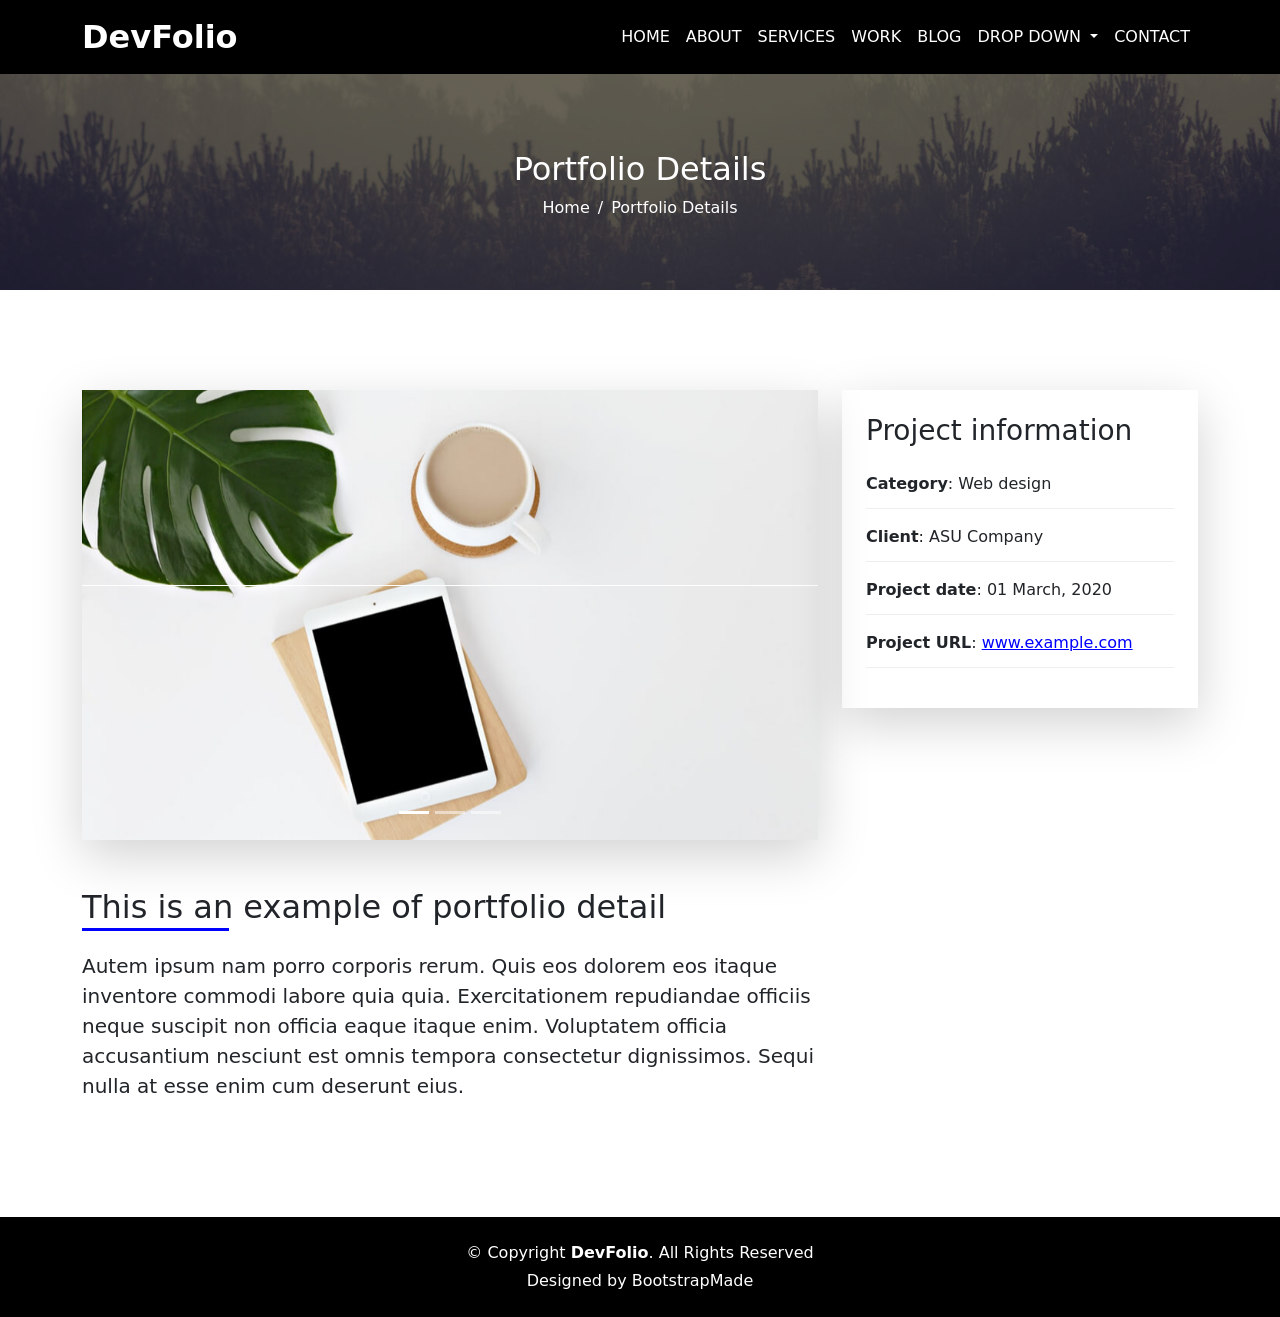
<file: portfolio-details.html>
<!DOCTYPE html>
<html lang="en">
<head>
    <meta charset="UTF-8">
    <meta name="viewport" content="width=device-width, initial-scale=1.0">
    <title>DevFolio Bootstrap Portfolio Template - Portfolio Details</title>
    <link rel="stylesheet" href="css/all.min.css">
    <link rel="stylesheet" href="css/bootstrap.min.css">
    <link rel="stylesheet" href="css/style.css">
</head>

<body>

<!-- preloader -->
<div id="preloader"></div>

    <!-- navbar section -->
     <nav class="navbar navbar-expand-lg bg-black fixed-top">
        <div class="container">
          <a class="navbar-brand text-white fw-bold fs-2" href="index.html#hero">DevFolio</a>
          <button class="navbar-toggler" type="button" data-bs-toggle="collapse" data-bs-target="#navbarSupportedContent" aria-controls="navbarSupportedContent" aria-expanded="false" aria-label="Toggle navigation">
            <span class="navbar-toggler-icon"></span>
          </button>
          <div class="collapse navbar-collapse" id="navbarSupportedContent">
            <ul class="navbar-nav ms-auto mb-2 mb-lg-0">
            
              <li class="nav-item">
                <a class="nav-link text-uppercase text-white" href="index.html#hero">home</a>
              </li>

              <li class="nav-item">
                <a class="nav-link text-uppercase text-white" href="index.html#about">about</a>
              </li>

              <li class="nav-item">
                <a class="nav-link text-uppercase text-white" href="index.html#services">services</a>
              </li>

              <li class="nav-item">
                <a class="nav-link text-uppercase text-white" href="index.html#work">work</a>
              </li>

              <li class="nav-item">
                <a class="nav-link text-uppercase text-white" href="index.html#blog">blog</a>
              </li>

        
              <li class="nav-item dropdown">
                <a class="nav-link dropdown-toggle text-uppercase text-white" href="#" role="button" data-bs-toggle="dropdown" aria-expanded="false">
                  Drop down
                </a>
                <ul class="dropdown-menu">
                  <li><a class="dropdown-item" href="#">Drop Down 1</a></li>

                  <!-- deep drop down -->
                  <li class="dropdown-submenu">
                    <a class="dropdown-item dropdown-toggle" href="#">Deep Drop Down</a>
                    <ul class="dropdown-menu">
                      <li><a class="dropdown-item" href="#">Deep Drop Down 1</a></li>
                      <li><a class="dropdown-item" href="#">Deep Drop Down 2</a></li>
                      <li><a class="dropdown-item" href="#">Deep Drop Down 3</a></li>
                      <li><a class="dropdown-item" href="#">Deep Drop Down 4</a></li>
                      <li><a class="dropdown-item" href="#">Deep Drop Down 5</a></li>
                    </ul>
                  </li>

                  <li><a class="dropdown-item" href="#">Drop Down 2</a></li>
                  <li><a class="dropdown-item" href="#">Drop Down 3</a></li>
                  <li><a class="dropdown-item" href="#">Drop Down 4</a></li>
                  
                </ul>
              </li>

              <li class="nav-item">
                <a class="nav-link text-uppercase text-white" href="index.html#contact">contact</a>
              </li>
            
            </ul>
           
          </div>
        </div>
    </nav> 


      
    <!-- page banner -->
    <div class="page-banner text-white text-center">
        <div class="container">
            <h2>Portfolio Details</h2>
            <nav aria-label="breadcrumb">
                <ol class="breadcrumb justify-content-center mb-0">
                    <li class="breadcrumb-item"><a href="index.html" class="text-white">Home</a></li>
                    <li class="breadcrumb-item active text-white" aria-current="page">Portfolio Details</li>
                </ol>
            </nav>
        </div>
    </div>

    <main>

        <!-- portfolio details section -->
        <section id="portfolio-details">
            <div class="container">
                <div class="row gy-4">

                    <!-- slider -->
                    <div class="col-lg-8">
                        <div id="portfolioCarousel" class="carousel slide shadow-lg" data-bs-ride="carousel">

                            <div class="carousel-indicators">
                                <button type="button" data-bs-target="#portfolioCarousel" data-bs-slide-to="0" class="active" aria-current="true" aria-label="Slide 1"></button>
                                <button type="button" data-bs-target="#portfolioCarousel" data-bs-slide-to="1" aria-label="Slide 2"></button>
                                <button type="button" data-bs-target="#portfolioCarousel" data-bs-slide-to="2" aria-label="Slide 3"></button>
                            </div>

                            <div class="carousel-inner">
                                <div class="carousel-item active">
                                    <img src="images/work-1.jpg" class="d-block w-100" alt="portfolio-1">
                                </div>
                                <div class="carousel-item">
                                    <img src="images/work-2.jpg" class="d-block w-100" alt="portfolio-2">
                                </div>
                                <div class="carousel-item">
                                    <img src="images/work-3.jpg" class="d-block w-100" alt="portfolio-3">
                                </div>
                            </div>

                        </div>
                    </div>

                    <!-- project information -->
                    <div class="col-lg-4">
                        <div class="project-info shadow-lg p-4">
                            <h3 class="mb-4">Project information</h3>
                            <ul class="list-unstyled mb-0">
                                <li class="my-3"><strong>Category</strong>: Web design</li>
                                <li class="my-3"><strong>Client</strong>: ASU Company</li>
                                <li class="my-3"><strong>Project date</strong>: 01 March, 2020</li>
                                <li class="my-3"><strong>Project URL</strong>: <a href="#">www.example.com</a></li>
                            </ul>
                        </div>
                    </div>

                </div>

                <!-- description -->
                <div class="row mt-5">
                    <div class="col-lg-8">
                        <h2 class="mb-4 contact-title">This is an example of portfolio detail</h2>
                        <p class="lead">Autem ipsum nam porro corporis rerum. Quis eos dolorem eos itaque inventore commodi labore quia quia. Exercitationem repudiandae officiis neque suscipit non officia eaque itaque enim. Voluptatem officia accusantium nesciunt est omnis tempora consectetur dignissimos. Sequi nulla at esse enim cum deserunt eius.</p>
                    </div>
                </div>

            </div>
        </section>

    </main>

    <!-- footer section -->
    <footer class="bg-black text-white text-center py-4">
        <div class="container">
            <p class="mb-1">&copy; Copyright <strong>DevFolio</strong>. All Rights Reserved</p>
            <p class="mb-0">Designed by <a href="https://bootstrapmade.com/" class="text-white">BootstrapMade</a></p>
        </div>
    </footer>

    <!-- back to top button -->
    <a href="#" class="back-to-top"><i class="fa-solid fa-arrow-up"></i></a>






<script src="js/bootstrap.bundle.min.js"></script>
<script src="js/main.js"></script>

</body>
</html>
</file>
<file: css/style.css>
/* header section */

header{
    background-image: linear-gradient(rgba(0,0,0,0.6),rgba(0,0,0,0.6)),url(../images/hero-bg.jpg);
    background-size: cover;
    background-position: center;
    background-attachment: fixed;
    height: 100vh;
}

header .header-caption h1{
    font-size: 60px;
}

header .header-caption span{
    font-size: 30px;
}

/* ++++++++++++++++++++++++++++++++++++++++++++++++++++++++++++++++++++++ */


/* navbar section */

.navbar .nav-item{
    position: relative;
}

.navbar .nav-item::after{
    content: '';
    width: 0%;
    height: 3px;
    background-color: #fff;
    position: absolute;
    bottom: 0;
    left: 0;
    transition: all 1s;

}
.navbar .nav-item:hover::after{
    width: 90%;
}


/* ++++++++++++++++++++++++++++++++++++++++++++++++++++++++++++++++++++++ */

/* about section */

section{
    padding-top: 100px;
}

.list-unstyled span{
    font-weight: bold;
} 

#about h2{
    position: relative;
}

#about h2::after{
    content: '';
    width: 20%;
    height: 3px;
    background-color: blue;
    position: absolute;
    top: 40px;
    left: 0;
} 


/* ++++++++++++++++++++++++++++++++++++++++++++++++++++++++++++++++++++++ */


/* services section */

#services .card .circle{
    width: 100px;
    height: 100px;
    border: 8px solid blue ;
    border-radius: 50%;
    display: flex;
    justify-content: center;
    align-items: center;
    margin: auto;
    transition: all 1s;
}  

 #services .card:hover .circle{
    background-color: blue;
    color: #fff;
    border: 8px solid rgb(211, 211, 214) ;
}   


/* ++++++++++++++++++++++++++++++++++++++++++++++++++++++++++++++++++++++ */


/* general */

html{
    scroll-behavior: smooth;
}

.section-title h2{
    position: relative;
    padding-bottom: 15px;
    margin-bottom: 20px;
}

.section-title h2::after{
    content: '';
    width: 60px;
    height: 3px;
    background-color: blue;
    position: absolute;
    bottom: 0;
    left: 50%;
    transform: translateX(-50%);
}

/* ++++++++++++++++++++++++++++++++++++++++++++++++++++++++++++++++++++++ */


/* navbar active link + dropdown */

.navbar .nav-item.active::after{
    width: 90%;
}

.navbar .dropdown-submenu{
    position: relative;
}

.navbar .dropdown-submenu > .dropdown-menu{
    top: 0;
    left: 100%;
    margin-top: -6px;
}

@media (min-width: 992px){
    .navbar .dropdown:hover > .dropdown-menu,
    .navbar .dropdown-submenu:hover > .dropdown-menu{
        display: block;
    }
}

@media (max-width: 991px){
    .navbar .dropdown-submenu > .dropdown-menu{
        display: block;
        position: static;
        margin: 0 0 0 15px;
        border: 0;
    }
}


/* ++++++++++++++++++++++++++++++++++++++++++++++++++++++++++++++++++++++ */


/* counters section */

#counters{
    background-image: linear-gradient(rgba(0,0,0,0.6),rgba(0,0,0,0.6)),url(../images/counters-bg.jpg);
    background-size: cover;
    background-position: center;
    background-attachment: fixed;
    margin-top: 100px;
    padding: 80px 0;
}

#counters .counter{
    display: block;
    font-size: 48px;
    font-weight: bold;
}

#counters p{
    margin: 0;
    font-size: 14px;
    letter-spacing: 1px;
}


/* ++++++++++++++++++++++++++++++++++++++++++++++++++++++++++++++++++++++ */


/* work section */

#work .work-box{
    position: relative;
    overflow: hidden;
}

#work .work-box img{
    width: 100%;
    display: block;
    transition: all 1s;
}

#work .work-box:hover img{
    transform: scale(1.1);
}

#work .work-overlay{
    position: absolute;
    top: 0;
    left: 0;
    width: 100%;
    height: 100%;
    background-color: rgba(0,0,0,0.7);
    opacity: 0;
    transition: all 0.5s;
}

#work .work-box:hover .work-overlay{
    opacity: 1;
}

#work .work-link{
    width: 45px;
    height: 45px;
    border: 2px solid #fff;
    border-radius: 50%;
    display: flex;
    justify-content: center;
    align-items: center;
    text-decoration: none;
    transition: all 0.5s;
}

#work .work-link:hover{
    background-color: blue;
    border-color: blue;
}


/* ++++++++++++++++++++++++++++++++++++++++++++++++++++++++++++++++++++++ */


/* testimonials section */

#testimonials{
    background-image: linear-gradient(rgba(0,0,0,0.6),rgba(0,0,0,0.6)),url(../images/overlay-bg.jpg);
    background-size: cover;
    background-position: center;
    background-attachment: fixed;
    margin-top: 100px;
    padding: 80px 0 100px;
}

#testimonials .carousel-item img{
    width: 120px;
    height: 120px;
}


/* ++++++++++++++++++++++++++++++++++++++++++++++++++++++++++++++++++++++ */


/* blog section */

#blog .post .post-category{
    color: blue;
    font-size: 14px;
    font-weight: bold;
}

#blog .post h4 a{
    transition: all 0.5s;
}

#blog .post h4 a:hover{
    color: blue !important;
}

#blog .post .card-footer img{
    width: 40px;
    height: 40px;
}

#blog .post .card-img-top{
    transition: all 0.5s;
}

#blog .post .card-img-top:hover{
    opacity: 0.85;
}


/* ++++++++++++++++++++++++++++++++++++++++++++++++++++++++++++++++++++++ */


/* contact section */

.contact-title{
    position: relative;
}

.contact-title::after{
    content: '';
    width: 20%;
    height: 3px;
    background-color: blue;
    position: absolute;
    top: 40px;
    left: 0;
}

#contact .contact-info i{
    color: blue;
}

#contactForm .form-control:focus{
    box-shadow: none;
    border-color: blue;
}


/* ++++++++++++++++++++++++++++++++++++++++++++++++++++++++++++++++++++++ */


/* footer section */

footer{
    margin-top: 100px;
}

footer a{
    text-decoration: none;
}

.back-to-top{
    position: fixed;
    right: 20px;
    bottom: 20px;
    width: 45px;
    height: 45px;
    background-color: blue;
    color: #fff;
    border-radius: 50%;
    display: flex;
    justify-content: center;
    align-items: center;
    text-decoration: none;
    opacity: 0;
    visibility: hidden;
    transition: all 0.5s;
    z-index: 999;
}

.back-to-top.show{
    opacity: 1;
    visibility: visible;
}


/* ++++++++++++++++++++++++++++++++++++++++++++++++++++++++++++++++++++++ */

/* preloader */

#preloader{
    position: fixed;
    inset: 0;
    z-index: 9999;
    background-color: #fff;
    transition: all 0.5s;
}

#preloader::before{
    content: '';
    position: fixed;
    top: calc(50% - 30px);
    left: calc(50% - 30px);
    width: 60px;
    height: 60px;
    border: 6px solid blue;
    border-top-color: #e7f1fd;
    border-radius: 50%;
    animation: spin 1s linear infinite;
}

#preloader.hide{
    opacity: 0;
    visibility: hidden;
}

@keyframes spin{
    to{
        transform: rotate(360deg);
    }
}


/* ++++++++++++++++++++++++++++++++++++++++++++++++++++++++++++++++++++++ */


/* hero animation */

header .header-caption{
    animation: heroFade 1.2s ease both;
}

@keyframes heroFade{
    from{
        opacity: 0;
        transform: translateY(40px);
    }
    to{
        opacity: 1;
        transform: translateY(0);
    }
}

header .typed{
    display: inline-block;
    min-height: 1.5em;
}

header .typed-cursor{
    font-size: 30px;
    margin-left: 2px;
    animation: blink 0.7s infinite;
}

@keyframes blink{
    50%{
        opacity: 0;
    }
}


/* ++++++++++++++++++++++++++++++++++++++++++++++++++++++++++++++++++++++ */


/* scroll animations */

.reveal{
    opacity: 0;
    transform: translateY(40px);
    transition: opacity 0.8s ease, transform 0.8s ease;
}

.reveal.in{
    opacity: 1;
    transform: translateY(0);
}

.progress-bar{
    transition: width 1.5s ease;
}


/* ++++++++++++++++++++++++++++++++++++++++++++++++++++++++++++++++++++++ */


/* inner pages (portfolio details + blog single) */

.page-banner{
    background-image: linear-gradient(rgba(0,0,0,0.6),rgba(0,0,0,0.6)),url(../images/overlay-bg.jpg);
    background-size: cover;
    background-position: center;
    padding: 150px 0 70px;
}

.page-banner .breadcrumb-item + .breadcrumb-item::before{
    color: #fff;
}

.page-banner a{
    text-decoration: none;
}

.project-info li{
    border-bottom: 1px solid #eee;
    padding-bottom: 12px;
}

.project-info a,
.reply-link,
#blog-single .post-meta i{
    color: blue;
}

#blog-single article h1{
    font-size: 32px;
}

#blog-single .post-meta a{
    color: #555;
}

.quote-box{
    border-left: 4px solid blue;
    background-color: #f8f9fa;
    padding: 20px 25px;
    font-style: italic;
}

.widget-title{
    position: relative;
    padding-bottom: 12px;
    margin-bottom: 25px;
}

.widget-title::after{
    content: '';
    width: 40px;
    height: 3px;
    background-color: blue;
    position: absolute;
    bottom: 0;
    left: 0;
}

#blog-single .comment img{
    width: 64px;
    height: 64px;
}

#blog-single aside a:hover,
#blog-single .col-lg-4 li a:hover{
    color: blue;
}

#blog-single .col-lg-4 li a{
    color: #333;
}

.tags .tag{
    display: inline-block;
    border: 1px solid blue;
    color: blue;
    padding: 4px 12px;
    margin: 0 6px 8px 0;
    text-decoration: none;
    transition: all 0.5s;
}

.tags .tag:hover{
    background-color: blue;
    color: #fff;
}

#portfolio-details .carousel-item img{
    height: 450px;
    object-fit: cover;
}

#blog-single .form-control:focus{
    box-shadow: none;
    border-color: blue;
}


/* ++++++++++++++++++++++++++++++++++++++++++++++++++++++++++++++++++++++ */
</file>
